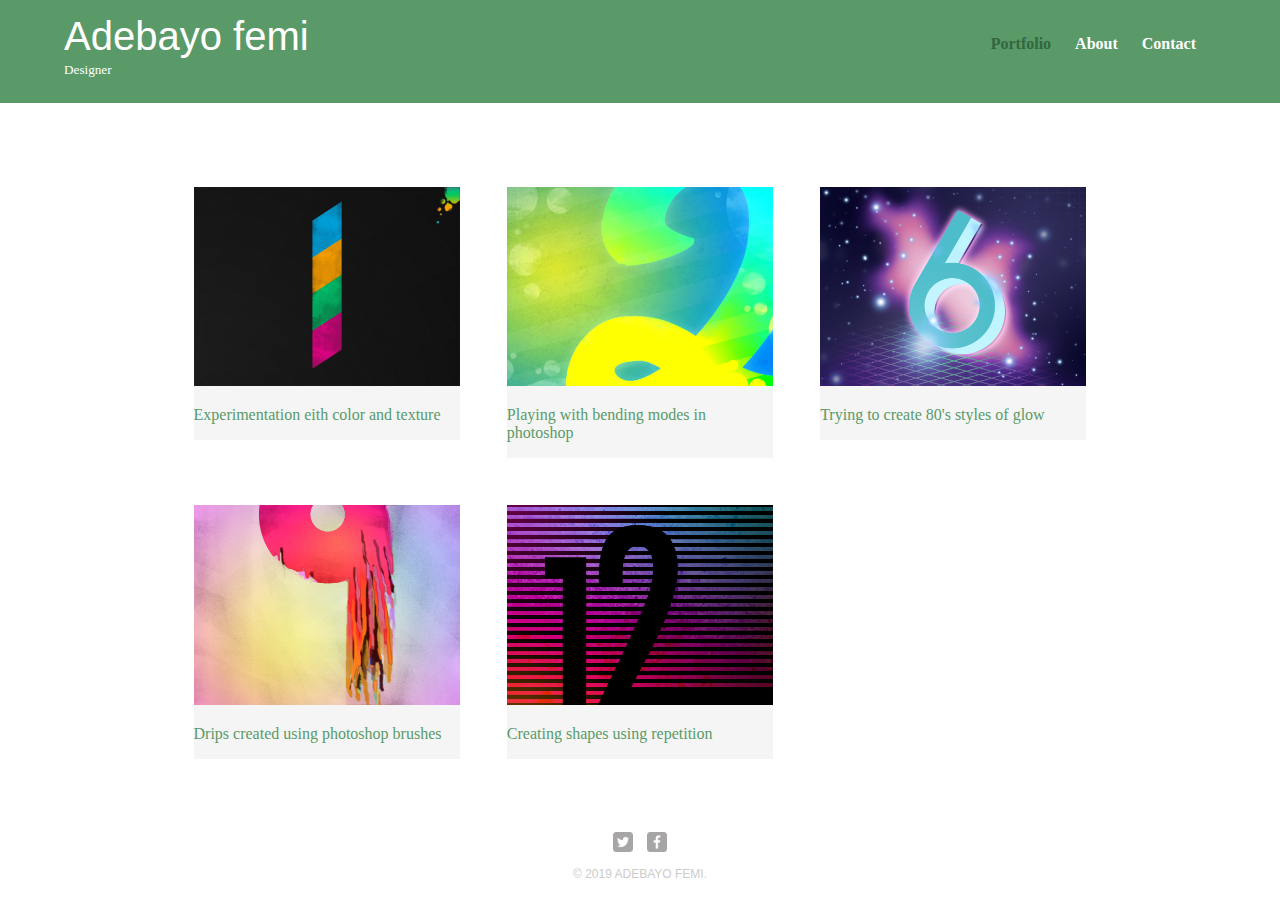
<file: index.html>
<!doctype html>
<html>
<head>
    <meta charset="utf-8">
    <title>femi adebayo| web developer</title>
    <link rel="stylesheet" href="css/normalize.css">
    <link href="https://fonts.googleapis.com/css?family=Changa+One|Open+Sans" rel="stylesheet">
    <link rel="stylesheet" href="css/main.css">
   <link rel="stylesheet" href="css/responsive.css">
    <meta name="viewport" content="width=device-width, initial-scale=1.0">
    </head>
    <body>
   <header>
       <a href="index.html" id="logo">
         <h1>Adebayo femi</h1>
       <h2>Designer</h2>
           </a>
       <nav>
       <ul>
           <li><a href="index.html" class="selected">Portfolio</a></li>
           <li><a href="about.html">About</a></li>
           <li><a href="contact.html">Contact</a></li>
           </ul>
       </nav>
        </header >
        <div id="wrapper">
        <section>
        <ul id="gallery">
            <li>
    <a href="img/numbers-01.jpg">
    <img src="img/numbers-01.jpg" alt="">
    <p>Experimentation eith color and texture</p>
        </a>
            </li>
           <li>
    <a href="img/numbers-02.jpg">
    <img src="img/numbers-02.jpg" alt="">
    <p>Playing with bending modes in photoshop</p>
        </a>
            </li>
             <li>
    <a href="img/numbers-06.jpg">
    <img src="img/numbers-06.jpg" alt="">
    <p>Trying to create 80's styles of glow</p>
        </a>
            </li> <li>
    <a href="img/numbers-09.jpg">
    <img src="img/numbers-09.jpg" alt="">
    <p>Drips created using photoshop brushes</p>
        </a>
            </li>
             <li>
    <a href="img/numbers-12.jpg">
    <img src="img/numbers-12.jpg" alt="">
    <p>Creating shapes using repetition</p>
        </a>
            
 </ul>
        </section>
        <footer>
            <a href="http://twitter.com/femirill1"><img src="img/twitter-wrap.png" alt="twitter logo" class="social-icon"></a>
            <a href="http://facebook.com/femi.damilola1"> <img src="img/facebook-wrap.png" alt="facebook logo" class="social-icon"></a>
        <p>&copy; 2019 ADEBAYO FEMI.</p>
        </footer>
            </div>
    </body>
    </html>
</file>
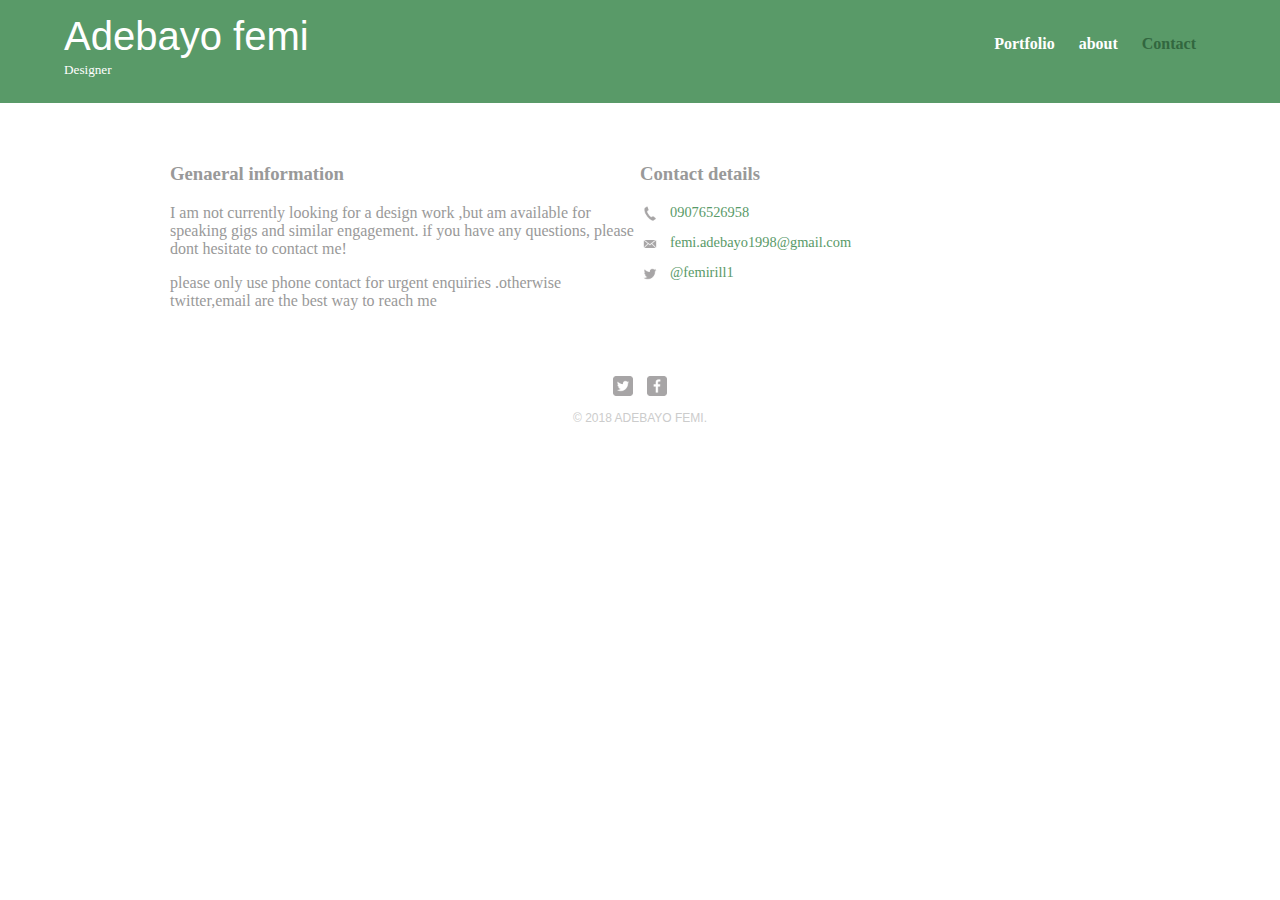
<file: contact.html>
<!doctype html>
<html>
<head>
    <meta charset="utf-8">
    <title>femi adebayo| web developer</title>
    <link rel="stylesheet" href="css/normalize.css">
    <link href="https://fonts.googleapis.com/css?family=Changa+One|Open+Sans" rel="stylesheet">
    <link rel="stylesheet" href="css/main.css">
   <link rel="stylesheet" href="css/responsive.css">
    <meta name="viewport" content="width=device-width, initial-scale=1.0">
    </head>
    <body>
   <header>
       <a href="index.html" id="logo">
         <h1>Adebayo femi</h1>
       <h2>Designer</h2>
           </a>
       <nav>
       <ul>
           <li><a href="index.html" >Portfolio</a></li>
           <li><a href="about.html">about</a> </li>
           <li><a href="contact.html"  class="selected">Contact</a></li>
           </ul>
       </nav>
        </header >
        <div id="wrapper">
        <section id="primary">
            <h3>Genaeral information</h3>
            <p>I am not currently looking for a design work ,but am available for speaking gigs and similar engagement. if you have any questions, please dont hesitate to contact me! </p>
        <p>please only use phone contact for urgent enquiries .otherwise twitter,email are the best way to reach me</p>
        </section>
             <section id="secondary">
            <h3>Contact details</h3>
                 <ul class="contact-info">
                 <li class="phone"><a href="tel:09076526958">09076526958</a></li>
                 <li class="mail"><a href="mailto:femi.adebayo1998@gmail.com">femi.adebayo1998@gmail.com</a></li>
                 <li class="twitter"><a href="http://twitter.com/intent/tweet? screen_name=femirill1">@femirill1</a></li>
                     </ul>
        </section>
        <footer>
            <a href="http://twitter.com/femirill1"><img src="img/twitter-wrap.png" alt="twitter logo" class="social-icon"></a>
            <a href="http://facebook.com/femi.damilola1"> <img src="img/facebook-wrap.png" alt="facebook logo" class="social-icon"></a>
        <p>&copy; 2018 ADEBAYO FEMI.</p>
        </footer>
            </div>
    </body>
    </html>
</file>
<file: css/main.css>
/***********general***/
a{
    text-decoration: none;
}
img{
    max-width: 100%;
}
body{
    font-family: fantasy;
}
h3{
    margin: 0 0 1em 0;
}
#wrapper{
    max-width: 940px;
    margin: 0 auto;
    padding: 0 5%;
}
/*heading*/
header{
    float: left;
    margin: 0 0 30px 0;
    padding: 5px 0 0 0;
    width: 100%;
}
/*logo text*/
#logo{
    text-align: center;
    margin: 0;
}
h1{
    font-family: cursive,sans-serif;
    margin: 15px 0;
 font-size: 1.75em;
    font-weight: normal;
    line-height: 0.8em;
}
h2{
    font-size: 0.75em;
    margin: -5px 0 0;
    font-weight: normal;
}

/*navigation*/
nav{
    text-align: center;
    padding: 10px 0;
    margin: 20px 0 0;
}
nav ul{
    list-style: none;
    margin: 0 10px;
    padding: 0;
}
nav li{
    display: inline-block;
}
nav a{
    font-weight: 800;
    padding: 15px 10px;
}


/*footer*/
footer{
    font-size: 0.75em;
    text-align: center;
    clear: both;
    padding-top: 50px;
    color: #ccc;
    font-family:sans-serif;
}
.social-icon{
    width: 20px;
    height: 20px;
    margin: 0 5px;
}
/*page footer*/
#gallery{
    margin: 0;
    padding: 0;
    list-style: none;
}
#gallery li{
    float: left;
    width: 45%;
    margin: 2.5%;
    background-color: #f5f5f5;
    color: #bdc3c7;
}
gallery li a p{
    margin: 0;
    padding: 5%;
    font-size:0.75em;
    color: #bdc3c7;
}
/*page about*/
.profile-photo{
    display: block;
    max-width: 150px;
    margin: 0 auto 30px;
    border-radius: 100%
    
}

/*page contact*/

.contact-info{
    list-style: none;
    padding: 0;
    margin: 0;
    font-size: 0.9em;
}

.contact-info a{
    display: block;
    min-height: 20px;
    background-repeat: no-repeat;
    background-size: 20px 20px;
    padding: 0 0 0 30px;
    margin: 0 0 10px;
}





.contact-info li.phone a{
    background-image: url('../img/phone.png');
}

.contact-info li.mail a{
    background-image: url('../img/mail.png');
}

.contact-info li.twitter a{
    background-image: url('../img/twitter.png');
}







/*color*/

a{
    color:  #599a68;
}
/*green header*/
header{
    background: #599a68;
   border-color:  #599a68;
}
h1,h2{
    color:#fff;
    background:  #599a68;
}
nav a, nav a:visited{
    color: #fff;
}

nav a.selected, nav a:hover {
    color: #32673f;
}
/*site body*/

body{
    background-color: #fff;
    color: #999;
}
</file>
<file: css/responsive.css>
@media screen and (min-width: 480px) {
/*TWO COLOUM LAYOUT*/
    #primary{
        width: 50%;
        float: left;
        }
    #secondary{
        width: 50%;
        float: right;
    }
    
    
    
    
/*PORTFOLIO*/
    #gallery li {
        width: 28.3333%;
    }
    
    #gallery li:nth-child(4n) {
        clear: left;
    }
    
    
    
/*about page*/
    
    .profile-photo {
        float: left;
        margin: 0 5% 80px 0;
    }
    
    
    
    
}

@media screen and (min-width: 660px){
    
    
/*header*/
    nav{
        background: none;
        float: right;
        margin-right: 5%;
        text-align: right;
        width: 45%;
        
        
    }
    #logo{
        float: left;
        margin-left: 5%;
        text-align:left;
        width: 45%;
    }
    h1{
        font-size: 2.5em;
        
    }
    h2{
        font-size: 0.825em;
        margin-bottom: 20px;
    }
    
    header{
        border-bottom: 5px solid #599a68;
        margin-bottom: 60px;
    }
    
}
</file>
